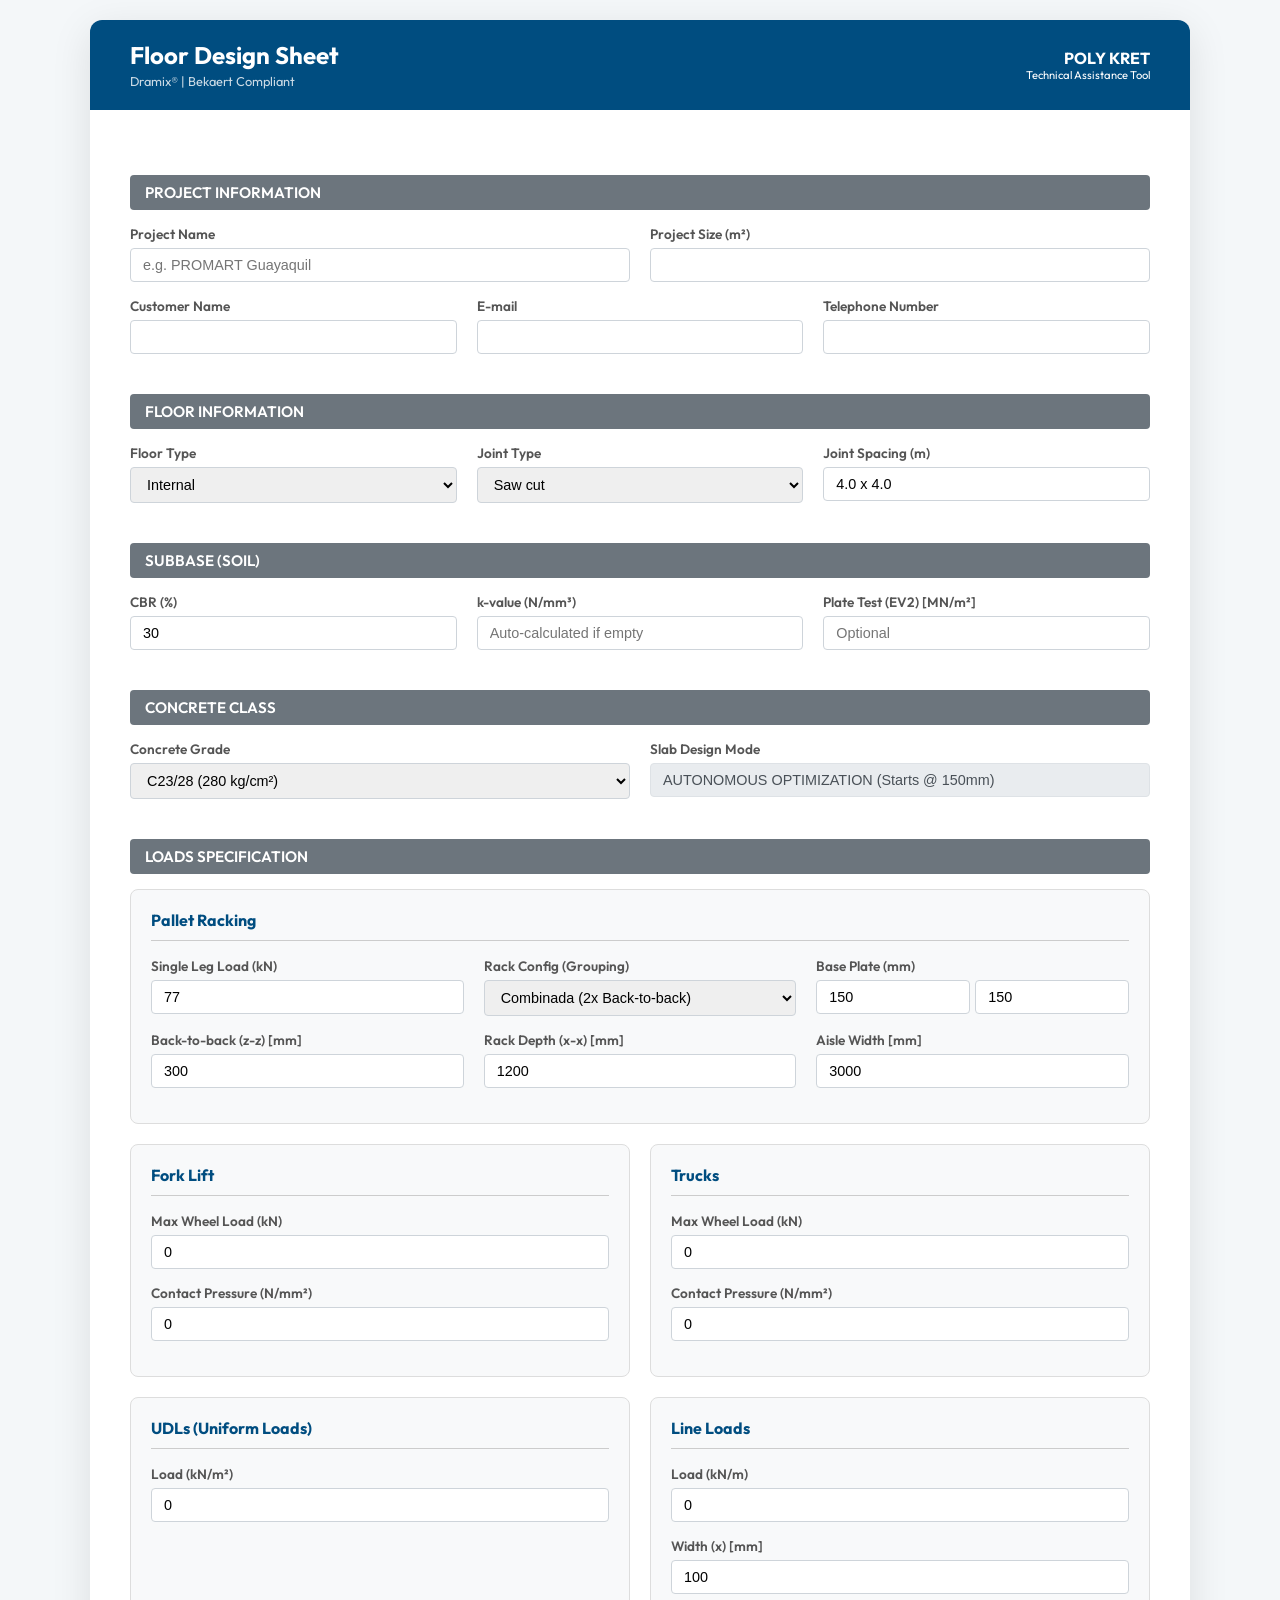
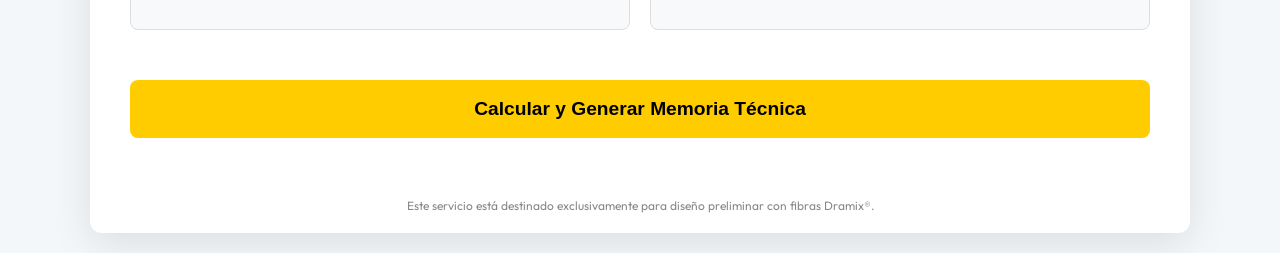
<file: templates/index.html>
<!DOCTYPE html>
<html lang="es">
<head>
    <meta charset="UTF-8">
    <meta name="viewport" content="width=device-width, initial-scale=1.0">
    <title>Polykret | Bekaert Floor Design Sheet</title>
    <link href="https://fonts.googleapis.com/css2?family=Outfit:wght@300;400;600&display=swap" rel="stylesheet">
    <style>
        :root {
            --primary: #004d80;
            --secondary: #00a1e1;
            --accent: #ffcc00;
            --bg: #f4f7f9;
            --card: #ffffff;
            --section-bg: #f8f9fa;
        }

        body {
            font-family: 'Outfit', sans-serif;
            background-color: var(--bg);
            color: #333;
            margin: 0;
            padding: 20px;
        }

        .container {
            max-width: 1100px;
            margin: 0 auto;
            background: var(--card);
            padding: 0;
            border-radius: 12px;
            box-shadow: 0 10px 40px rgba(0,0,0,0.1);
            overflow: hidden;
        }

        .header-bar {
            background: var(--primary);
            color: white;
            padding: 20px 40px;
            display: flex;
            justify-content: space-between;
            align-items: center;
        }

        .header-bar h1 { margin: 0; font-size: 1.5rem; }

        .form-content { padding: 40px; }

        .section-title {
            background: #6c757d;
            color: white;
            padding: 8px 15px;
            font-weight: 600;
            margin: 25px 0 15px 0;
            border-radius: 4px;
            font-size: 0.95rem;
            text-transform: uppercase;
        }

        .grid-3 { display: grid; grid-template-columns: 1fr 1fr 1fr; gap: 20px; }
        .grid-2 { display: grid; grid-template-columns: 1fr 1fr; gap: 20px; }

        .input-group { margin-bottom: 15px; }
        label { display: block; font-weight: 600; font-size: 0.85rem; margin-bottom: 5px; color: #555; }
        input, select, textarea {
            width: 100%;
            padding: 8px 12px;
            border: 1px solid #ced4da;
            border-radius: 4px;
            font-size: 0.9rem;
            box-sizing: border-box;
        }

        input:focus { border-color: var(--secondary); outline: none; }

        .load-box {
            border: 1px solid #ddd;
            padding: 20px;
            border-radius: 8px;
            background: var(--section-bg);
            margin-bottom: 20px;
        }

        .load-box h3 {
            margin-top: 0;
            font-size: 1rem;
            color: var(--primary);
            border-bottom: 1px solid #ccc;
            padding-bottom: 10px;
        }

        .unit-select {
            background: #eee;
            width: auto;
            border-left: none;
            border-radius: 0 4px 4px 0;
        }

        .input-with-unit { display: flex; }
        .input-with-unit input { border-radius: 4px 0 0 4px; }

        button.submit-btn {
            background: var(--accent);
            color: #000;
            border: none;
            padding: 18px;
            width: 100%;
            font-size: 1.2rem;
            font-weight: 600;
            cursor: pointer;
            border-radius: 8px;
            margin-top: 30px;
            transition: transform 0.2s;
        }

        button.submit-btn:hover { transform: translateY(-2px); background: #e6b800; }

        #results {
            display: none;
            padding: 30px;
            background: #fff;
            border-top: 5px solid var(--secondary);
            margin-top: 20px;
        }

        .result-card {
            background: #eef6fc;
            padding: 20px;
            border-radius: 10px;
            margin-bottom: 20px;
        }
    </style>
</head>
<body>

<div class="container">
    <div class="header-bar">
        <div>
            <h1>Floor Design Sheet</h1>
            <span style="opacity: 0.8; font-size: 0.8rem;">Dramix® | Bekaert Compliant</span>
        </div>
        <div style="text-align: right;">
            <div style="font-weight: bold;">POLY KRET</div>
            <div style="font-size: 0.7rem;">Technical Assistance Tool</div>
        </div>
    </div>

    <form id="masterForm" class="form-content">
        <!-- PROJECT INFO -->
        <div class="section-title">Project Information</div>
        <div class="grid-2">
            <div class="input-group">
                <label>Project Name</label>
                <input type="text" name="project_name" placeholder="e.g. PROMART Guayaquil">
            </div>
            <div class="input-group">
                <label>Project Size (m²)</label>
                <input type="number" name="project_size">
            </div>
        </div>
        <div class="grid-3">
            <div class="input-group">
                <label>Customer Name</label>
                <input type="text" name="client_name">
            </div>
            <div class="input-group">
                <label>E-mail</label>
                <input type="email" name="email">
            </div>
            <div class="input-group">
                <label>Telephone Number</label>
                <input type="text" name="phone">
            </div>
        </div>

        <!-- FLOOR INFO -->
        <div class="section-title">Floor Information</div>
        <div class="grid-3">
            <div class="input-group">
                <label>Floor Type</label>
                <select name="floor_type">
                    <option value="Internal">Internal</option>
                    <option value="External">External</option>
                </select>
            </div>
            <div class="input-group">
                <label>Joint Type</label>
                <select name="joint_type">
                    <option value="Saw cut">Saw cut</option>
                    <option value="Jointless">Jointless</option>
                </select>
            </div>
            <div class="input-group">
                <label>Joint Spacing (m)</label>
                <input type="text" name="joint_spacing" value="4.0 x 4.0">
            </div>
        </div>

        <!-- SUBBASE -->
        <div class="section-title">Subbase (Soil)</div>
        <div class="grid-3">
            <div class="input-group">
                <label>CBR (%)</label>
                <input type="number" name="cbr" value="30" step="0.1">
            </div>
            <div class="input-group">
                <label>k-value (N/mm³)</label>
                <input type="number" name="k_val" placeholder="Auto-calculated if empty" step="0.0001">
            </div>
            <div class="input-group">
                <label>Plate Test (EV2) [MN/m²]</label>
                <input type="number" name="ev2" placeholder="Optional">
            </div>
        </div>

        <!-- CONCRETE -->
        <div class="section-title">Concrete Class</div>
        <div class="grid-2">
            <div class="input-group">
                <label>Concrete Grade</label>
                <select name="fc">
                    <option value="210">C17/21 (210 kg/cm²)</option>
                    <option value="250">C20/25 (250 kg/cm²)</option>
                    <option value="280" selected>C23/28 (280 kg/cm²)</option>
                    <option value="350">C28/35 (350 kg/cm²)</option>
                </select>
            </div>
            <div class="input-group">
                <label>Slab Design Mode</label>
                <input type="text" value="AUTONOMOUS OPTIMIZATION (Starts @ 150mm)" disabled style="background:#e9ecef; border:1px solid #dee2e6; color:#495057;">
            </div>
        </div>

        <div class="section-title">Loads Specification</div>
        
        <!-- PALLET RACKING -->
        <div class="load-box">
            <h3>Pallet Racking</h3>
            <div class="grid-3">
                <div class="input-group">
                    <label>Single Leg Load (kN)</label>
                    <input type="number" name="load_f" value="77">
                </div>
                <div class="input-group">
                    <label>Rack Config (Grouping)</label>
                    <select name="n_legs">
                        <option value="1">Aislada (1x)</option>
                        <option value="2" selected>Combinada (2x Back-to-back)</option>
                        <option value="4">Cluster (4x legs)</option>
                    </select>
                </div>
                <div class="input-group">
                    <label>Base Plate (mm)</label>
                    <div style="display:flex;gap:5px;">
                        <input type="number" name="plate_x" value="150" placeholder="x">
                        <input type="number" name="plate_y" value="150" placeholder="y">
                    </div>
                </div>
            </div>
            <div class="grid-3">
                <div class="input-group">
                    <label>Back-to-back (z-z) [mm]</label>
                    <input type="number" name="rack_z" value="300">
                </div>
                <div class="input-group">
                    <label>Rack Depth (x-x) [mm]</label>
                    <input type="number" name="rack_x" value="1200">
                </div>
                <div class="input-group">
                    <label>Aisle Width [mm]</label>
                    <input type="number" name="aisle_w" value="3000">
                </div>
            </div>
        </div>

        <!-- VEHICLES -->
        <div class="grid-2">
            <div class="load-box">
                <h3>Fork Lift</h3>
                <div class="input-group">
                    <label>Max Wheel Load (kN)</label>
                    <input type="number" name="fl_wheel_load" value="0">
                </div>
                <div class="input-group">
                    <label>Contact Pressure (N/mm²)</label>
                    <input type="number" name="fl_pressure" value="0" step="0.1">
                </div>
            </div>
            <div class="load-box">
                <h3>Trucks</h3>
                <div class="input-group">
                    <label>Max Wheel Load (kN)</label>
                    <input type="number" name="tr_wheel_load" value="0">
                </div>
                <div class="input-group">
                    <label>Contact Pressure (N/mm²)</label>
                    <input type="number" name="tr_pressure" value="0" step="0.1">
                </div>
            </div>
        </div>

        <!-- OTHERS -->
        <div class="grid-2">
            <div class="load-box">
                <h3>UDLs (Uniform Loads)</h3>
                <div class="input-group">
                    <label>Load (kN/m²)</label>
                    <input type="number" name="udl_q" value="0">
                </div>
            </div>
            <div class="load-box">
                <h3>Line Loads</h3>
                <div class="input-group">
                    <label>Load (kN/m)</label>
                    <input type="number" name="line_p" value="0">
                </div>
                <div class="input-group">
                    <label>Width (x) [mm]</label>
                    <input type="number" name="line_w" value="100">
                </div>
            </div>
        </div>

        <button type="submit" class="submit-btn">Calcular y Generar Memoria Técnica</button>
    </form>

    <div id="results">
        <div class="result-card">
            <h2 style="margin-top:0; color: var(--primary);">Análisis Estructural Terminado</h2>
            <div id="resultsSummary"></div>
        </div>
        <form action="/generate-pdf" method="POST" id="pdfForm">
            <div id="hiddenParams"></div>
            <button type="submit" style="background:#28a745; color:white; border:none; padding:15px; width:100%; border-radius:8px; cursor:pointer; font-weight:600;">Descargar Memoria Completa (PDF)</button>
        </form>
    </div>

    <div style="padding: 20px; text-align: center; color: #888; font-size: 0.75rem;">
        Este servicio está destinado exclusivamente para diseño preliminar con fibras Dramix®.
    </div>
</div>

<script>
    const form = document.getElementById('masterForm');
    const results = document.getElementById('results');
    const summary = document.getElementById('resultsSummary');
    const hidden = document.getElementById('hiddenParams');

    form.onsubmit = async (e) => {
        e.preventDefault();
        const fd = new FormData(form);
        const resp = await fetch('/calculate', { method: 'POST', body: fd });
        const data = await resp.json();

        const getStatusColor = (ratio) => {
            if (ratio > 1.0) return '#dc3545'; // Rojo (Falla)
            if (ratio >= 0.95) return '#ffc107'; // Amarillo (Alerta)
            return '#28a745'; // Verde (Seguro)
        };

        summary.innerHTML = `
            <div style="background:white; border:2px solid #004d80; border-radius:15px; overflow:hidden; margin-bottom:25px;">
                <div style="background:#004d80; color:white; padding:15px; text-align:center; font-weight:bold;">SOLUCIÓN RECOMENDADA (POLYKRET OPTIMIZER)</div>
                <div style="padding:25px; display:grid; grid-template-columns: 1fr 1fr 1fr; gap:15px; text-align:center;">
                    <div>
                        <span style="font-size:0.8rem; color:#666; text-transform:uppercase;">Espesor Losa</span>
                        <h2 style="margin:5px 0; color:#004d80; font-size:2.5rem;">${data.h} <small style="font-size:1rem;">mm</small></h2>
                    </div>
                    <div>
                        <span style="font-size:0.8rem; color:#666; text-transform:uppercase;">Fibra Dramix®</span>
                        <h2 style="margin:5px 0; color:#004d80; font-size:1.5rem;">${data.fiber_type.split(' ')[1]}</h2>
                    </div>
                    <div>
                        <span style="font-size:0.8rem; color:#666; text-transform:uppercase;">Dosificación</span>
                        <h2 style="margin:5px 0; color:#004d80; font-size:2.2rem;">${data.dosage} <small style="font-size:1rem;">kg/m³</small></h2>
                    </div>
                </div>
            </div>
            
            <div class="grid-2">
                <div class="result-card" style="background:#f8f9fa; border:1px solid #ddd;">
                    <h3 style="margin-top:0">Seguridad Estructural (Ratio)</h3>
                    <p>Flexión/Juntas: <strong style="color:${getStatusColor(data.max_ratio)}">${data.max_ratio}</strong></p>
                    <p>Punzonamiento: <strong style="color:${getStatusColor(data.ratio_punch)}">${data.ratio_punch}</strong></p>
                    <p>Suelo: <strong>${data.ratio_soil}</strong></p>
                </div>
                <div class="result-card" style="background:#f8f9fa; border:1px solid #ddd;">
                    <h3 style="margin-top:0">Especificaciones Técnicas</h3>
                    <p>Carga Crítica: <strong style="color:#004d80;">${data.critical_load}</strong></p>
                    <p>Concreto: <strong>C${data.fck}/${data.fck+5} (${data.fck*10} kg/cm²)</strong></p>
                    <p>Módulo de Apoyo K: ${data.k_val} N/mm³</p>
                </div>
            </div>

            <div class="result-card" style="background:#f0f8ff; border:1px solid #004d80; margin-top:20px;">
                <h3 style="margin-top:0; color:#004d80;">Especificaciones de Obra (TR34)</h3>
                <div class="grid-2">
                    <div>
                        <p><strong>Corte de Juntas:</strong> Máximo cada ${data.joint_max_dist}</p>
                        <p><strong>Refuerzo Bordes:</strong> ${data.edge_reinforcement}</p>
                    </div>
                    <div>
                        <p><strong>Recubrimiento:</strong> ${data.cover}</p>
                        <p><strong>Sub-base:</strong> Compactación 95% Protos Mod.</p>
                    </div>
                </div>
            </div>
        `;
        results.style.display = 'block';

        hidden.innerHTML = '';
        for (let [k, v] of fd.entries()) {
            const inp = document.createElement('input');
            inp.type = 'hidden'; inp.name = k; inp.value = v;
            hidden.appendChild(inp);
        }
    };
</script>

</body>
</html>
</file>
